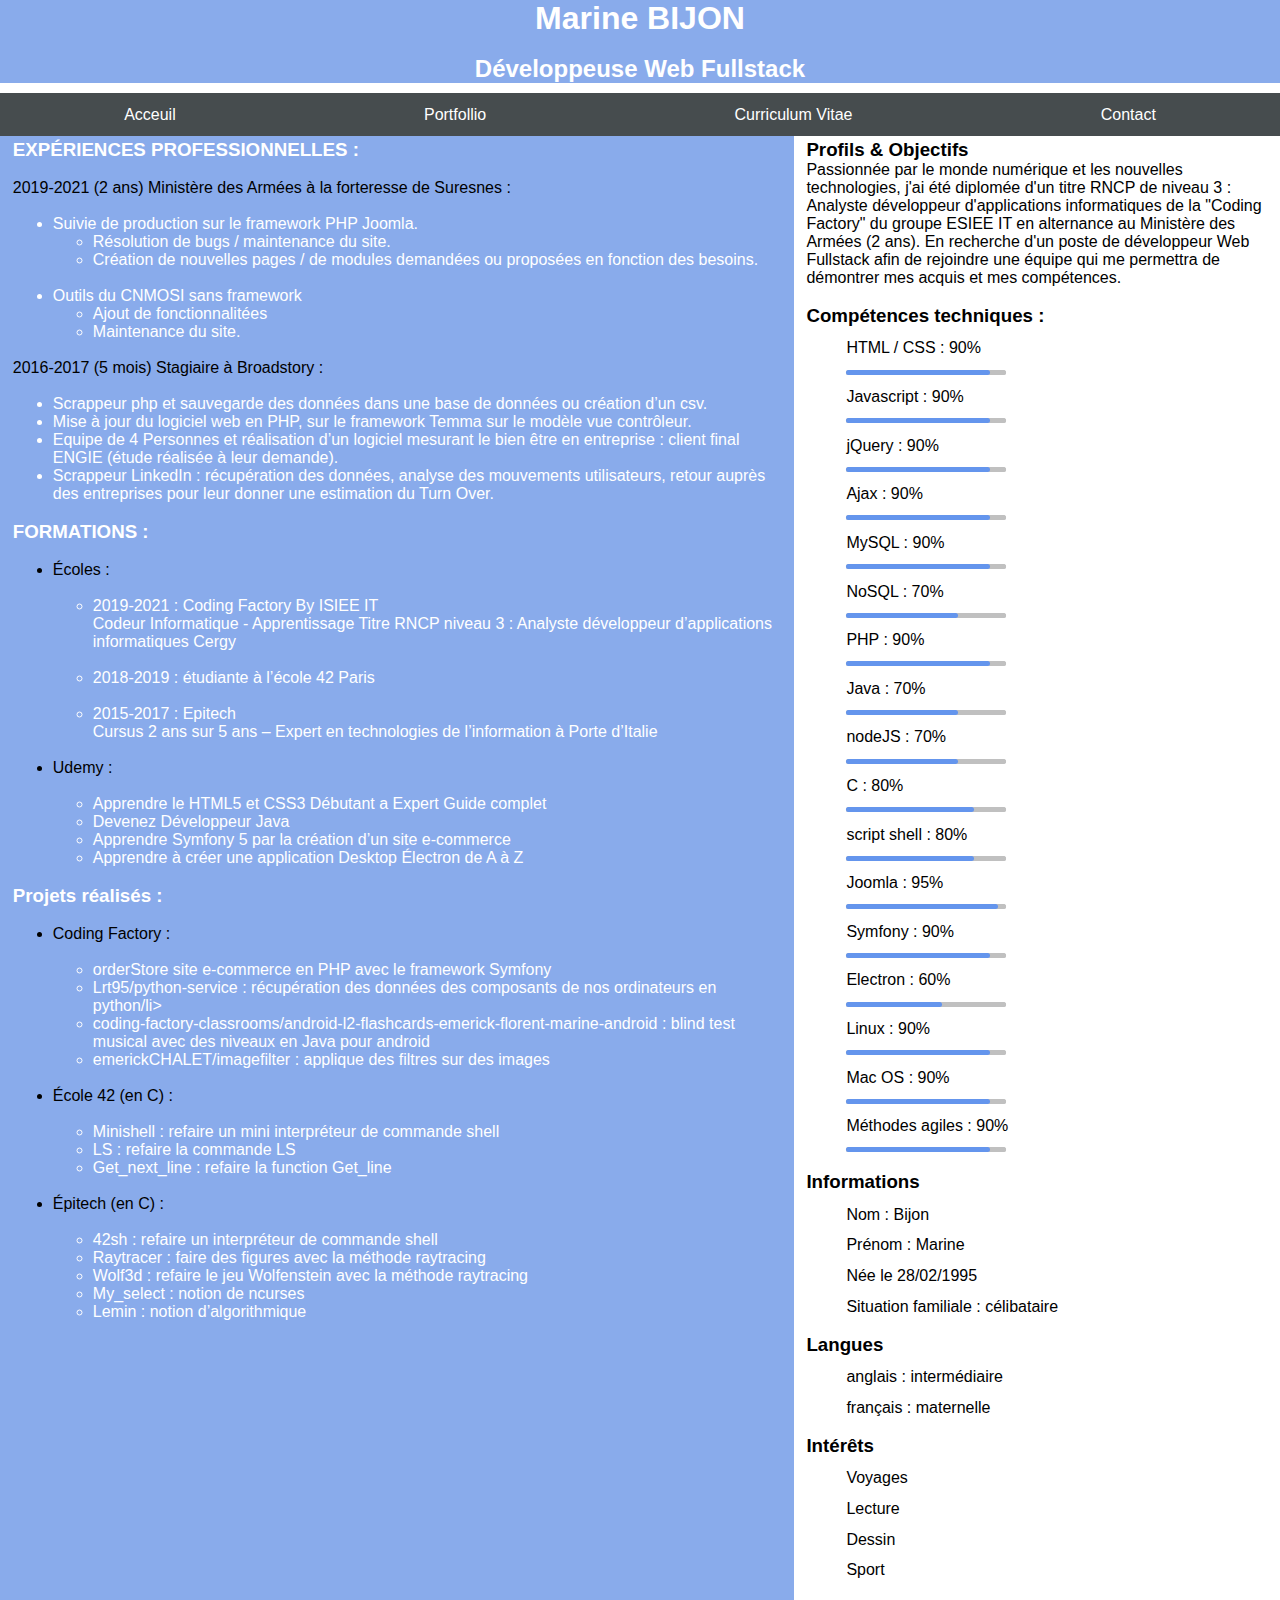
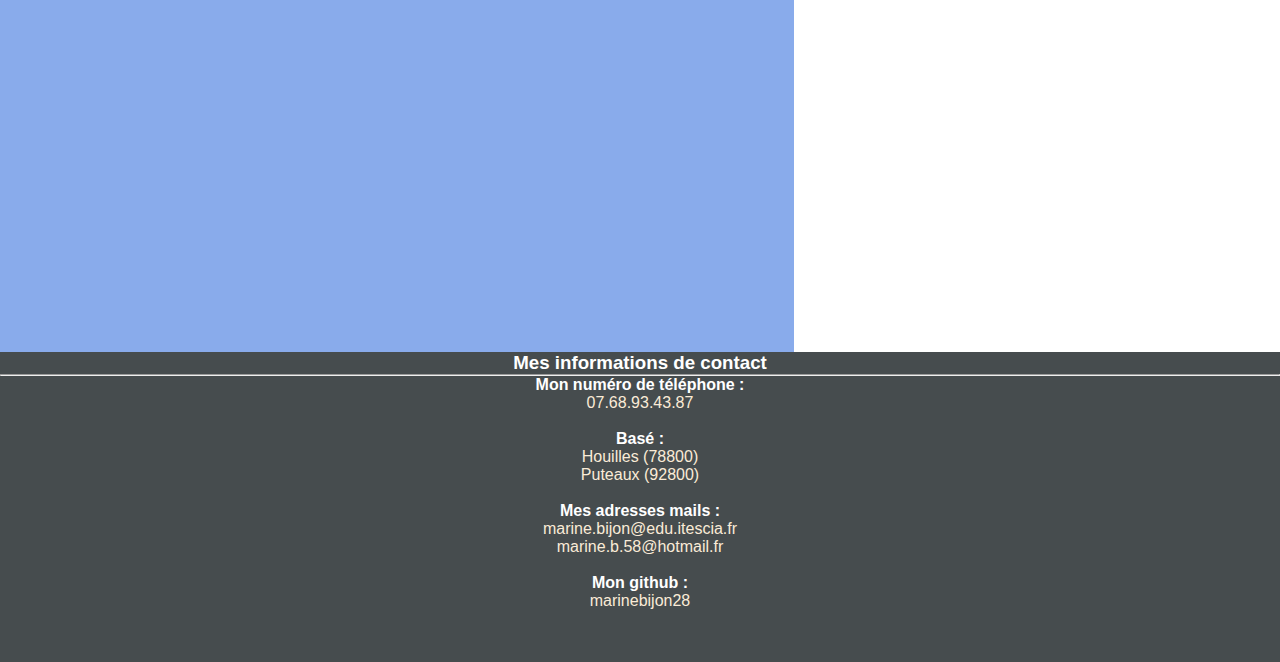
<file: index.html>
<!DOCTYPE html>

<html lang="fr">
  <head>

    <!-- title -->
    <title>Curriculum Vitae de Marine Bijon – Retrouvez mes compétences</title>
    <!-- title / -->

    <!-- links -->
    <!-- font family -->
    <link rel="preconnect" href="https://fonts.googleapis.com">
    <link rel="preconnect" href="https://fonts.gstatic.com" crossorigin>
    <link href="https://fonts.googleapis.com/css2?family=PT+Sans+Narrow:wght@700&family=Permanent+Marker&display=swap" rel="stylesheet">
    <!-- /font-family -->
    <link rel="stylesheet" href="./index.css">
    <!-- links / -->

    <!-- méta data -->
    <meta charset="utf-8" />
    <!-- for all devices -->
    <meta name="viewport" content="width=device-width, initial-scale=1" />
    <!-- sets their keywords for search of site -->
    <meta name="keywords" content="CV, HTML, CSS" />
    <!-- sets the author of site -->
    <meta name="author" content="Marine Bijon" />
    <!-- sets the description for search of site -->
    <meta name="description" content="CV Marine Bijon" />
    <!-- sets the controls the HTTP Referer header  -->
    <meta name="referrer" content="strict-origin-when-cross-origin" />
    <!-- sets the color theme of site  -->
    <meta name="theme-color" content="#6495ed" />
    <!-- sets the defines one or more color modes of site  -->
    <meta name="color-scheme" content="light dark" />
    <!-- sets the color theme of site  -->
    <meta name="robots" content="index, follow" />
    <!-- sets the color theme of site  -->
    <meta name="googlebot" content="index, follow" />
    <!-- verify source -->
    <meta http-equiv="Content-Security-Policy" content="img-src 'self' img.icons8.com localhost; font-src 'self' fonts.gstatic.com ; style-src-elem 'self' fonts.googleapis.com ;default-src 'self' ;"   />
    <!-- méta data / -->

    <!-- favicon -->
    <!-- not Safari -->
    <link rel="shortcut icon" title="icone de navigation" href="https://img.icons8.com/officel/16/000000/open-resume.png" type="image/x-icon" />
    <link rel="shortcut icon" title="icone de navigation" href="./img/favicon.ico" type="image/x-icon" />
    <!-- Safari -->
    <link rel="apple-touch-icon" title="icone de navigation" href="./img/apple-touch-icon.png" type="image/png" />
    <link rel="apple-touch-icon" title="icone de navigation" sizes="57x57" href="./img/apple-touch-icon-57x57.png" type="image/png" />
    <link rel="apple-touch-icon" title="icone de navigation" sizes="72x72" href="./img/apple-touch-icon-72x72.png" type="image/png" />
    <link rel="apple-touch-icon" title="icone de navigation" sizes="76x76" href="./img//apple-touch-icon-76x76.png" type="image/png" />
    <link rel="apple-touch-icon" title="icone de navigation" sizes="114x114" href="./img/apple-touch-icon-114x114.png" type="image/png" />
    <link rel="apple-touch-icon" title="icone de navigation" sizes="120x120" href="./img/apple-touch-icon-120x120.png" type="image/png" />
    <link rel="apple-touch-icon" title="icone de navigation" sizes="144x144" href="./img/apple-touch-icon-144x144.png" type="image/png" />
    <link rel="apple-touch-icon" title="icone de navigation" sizes="152x152" href="./img/apple-touch-icon-152x152.png" type="image/png" />
    <link rel="apple-touch-icon" title="icone de navigation" sizes="180x180" href="./img/apple-touch-icon-180x180.png" type="image/png" />
    <link rel="apple-touch-icon-precomposed" title="icone de navigation" sizes="180x180" href="./open-resume.png" type="image/png" />
    <link rel="apple-touch-startup-icon" title="icone de navigation" href="./open-resume.png" type="image/png" />
    <!-- favicon / -->

  </head>
  <body>
    <main>
      <header class="header">
        <h1>
          Marine BIJON
        </h1>
        <br/>
        <h2>
          Développeuse Web Fullstack
        </h2>
      </header>

      <section>
        <header>
          <ul>
            <li>Acceuil</li>
            <li>Portfollio</li>
            <li>Curriculum Vitae</li>
            <li>Contact</li>
          </ul>
        </header>

        <article>
          <h3>EXPÉRIENCES PROFESSIONNELLES : </h3>
          <br/>
          <p>2019-2021 (2 ans) Ministère des Armées à la forteresse de Suresnes :</p>
          <br/>
          <ul>
            <li>Suivie de production sur le framework PHP Joomla.</li>
              <ul>
                <li>Résolution de bugs / maintenance du site.</li>
                <li>Création de nouvelles pages / de modules demandées ou proposées en fonction des besoins.</li>
              </ul>
            <br/>
            <li>Outils du CNMOSI sans framework</li>
              <ul>
                <li>Ajout de fonctionnalitées</li>
                <li>Maintenance du site.</li>
              </ul>
          </ul>
          <br/>
          <p>2016-2017 (5 mois) Stagiaire à Broadstory :</p>
          <br/>
          <ul>
            <li> Scrappeur php et sauvegarde des données dans une base de données ou création d’un csv.</li>
            <li>Mise à jour du logiciel web en PHP, sur le framework Temma sur le modèle vue contrôleur.</li>
            <li>Equipe de 4 Personnes et réalisation d’un logiciel mesurant le bien être en entreprise : client final ENGIE (étude réalisée à leur demande).</li>
            <li>Scrappeur LinkedIn : récupération des données, analyse des mouvements utilisateurs, retour auprès des entreprises pour leur donner une estimation du Turn Over.</li>
          </ul>
          <br/>
          <h3>FORMATIONS : </h3>
          <br/>
          <ul>
            <li class="beige">Écoles : </li>
            <br/>
              <ul>
                <li>2019-2021 : Coding Factory By ISIEE IT</li>
                <p>Codeur Informatique - Apprentissage Titre RNCP niveau 3 : Analyste développeur d’applications informatiques Cergy</p>
                <br/>
                <li>2018-2019 : étudiante à l’école 42 Paris</li>
                <br/>
                <li>2015-2017 : Epitech</li>
                <p>Cursus 2 ans sur 5 ans – Expert en technologies de l’information à Porte d’Italie</p>
              </ul>
            <br/>
            <li class="beige">Udemy : </li>
            <br/>
            <ul>
              <li>Apprendre le HTML5 et CSS3 Débutant a Expert Guide complet</li>
              <li>Devenez Développeur Java</li>
              <li>Apprendre Symfony 5 par la création d’un site e-commerce</li>
              <li>Apprendre à créer une application Desktop Électron de A à Z</li>
            </ul>
          </ul>
          <br/>
          <h3>Projets réalisés : </h3>
          <br/>
          <ul>
            <li class="beige">Coding Factory : </li>
            <br/>
              <ul>
                <li>orderStore site e-commerce en PHP avec le framework Symfony</li>
                <li>Lrt95/python-service : récupération des données des composants de nos ordinateurs en python/li>
                <li>coding-factory-classrooms/android-l2-flashcards-emerick-florent-marine-android : blind test musical avec des niveaux en Java pour android
                  <li>emerickCHALET/imagefilter : applique des filtres sur des images</li>
                </li>
              </ul>
            <br/>
            <li class="beige">École 42 (en C) : </li>
            <br/>
              <ul>
                <li>Minishell : refaire un mini interpréteur de commande shell</li>
                <li>LS : refaire la commande LS</li>
                <li>Get_next_line : refaire la function Get_line
                </li>
              </ul>
            <br/>
            <li class="beige">Épitech (en C) : </li>
            <br/>
              <ul>
                <li>42sh : refaire un interpréteur de commande shell</li>
                <li>Raytracer : faire des figures avec la méthode raytracing</li>
                <li>Wolf3d : refaire le jeu Wolfenstein avec la méthode raytracing</li>
                <li>My_select : notion de ncurses</li>
                <li>Lemin : notion d’algorithmique</li>
              </ul>
            <br/>
          </ul>
        </article>

        <aside>
          <h3>Profils & Objectifs</h3>
          <p>
            Passionnée par le monde numérique et les nouvelles technologies, j'ai été diplomée d'un titre RNCP de niveau 3 : Analyste développeur d'applications informatiques de la "Coding Factory" du groupe ESIEE IT en alternance au Ministère des Armées (2 ans).
            En recherche d'un poste de développeur Web Fullstack afin de rejoindre une équipe qui me permettra de démontrer mes acquis et mes compétences.
          </p>
          <br/>
          <h3>Compétences techniques :</h3>
          <ul>
            <li>HTML / CSS : 90%</li>
            <progress value="90" max="100"></progress>
            <li>Javascript : 90%</li>
            <progress value="90" max="100"></progress>
            <li>jQuery : 90%</li>
            <progress value="90" max="100"></progress>
            <li>Ajax : 90%</li>
            <progress value="90" max="100"></progress>
            <li>MySQL : 90%</li>
            <progress value="90" max="100"></progress>
            <li>NoSQL : 70%</li>
            <progress value="70" max="100"></progress>
            <li>PHP : 90%</li>
            <progress value="90" max="100"></progress>
            <li>Java : 70%</li>
            <progress value="70" max="100"></progress>
            <li>nodeJS : 70%</li>
            <progress value="70" max="100"></progress>
            <li>C : 80%</li>
            <progress value="80" max="100"></progress>
            <li>script shell : 80%</li>
            <progress value="80" max="100"></progress>
            <li>Joomla : 95%</li>
            <progress value="95" max="100"></progress>
            <li>Symfony : 90%</li>
            <progress value="90" max="100"></progress>
            <li>Electron : 60%</li>
            <progress value="60" max="100"></progress>
            <li>Linux : 90%</li>
            <progress value="90" max="100"></progress>
            <li>Mac OS : 90%</li>
            <progress value="90" max="100"></progress>
            <li>Méthodes agiles : 90%</li>
            <progress value="90" max="100"></progress>
          </ul>
          <br/>
          <h3>Informations</h3>
          <ul>
            <li>Nom : Bijon</li>
            <li>Prénom : Marine</li>
            <li>Née le 28/02/1995</li>
            <li>Situation familiale : célibataire</li>
          </ul>
          <br/>
          <h3>Langues</h3>
          <ul>
            <li>anglais : intermédiaire</li>
            <li>français : maternelle</li>
          </ul>
          <br/>
          <h3>Intérêts</h3>
          <ul>
            <li>Voyages</li>
            <li>Lecture</li>
            <li>Dessin</li>
            <li>Sport</li>
          </ul>
        </aside>

        <footer>
          <h3>Mes informations de contact</h3>
          <hr/>
          <h4>Mon numéro de téléphone : </h4>
          <p>
              07.68.93.43.87
          </p>
          <br/>
          <h4>Basé : </h4>
          <p>
              Houilles (78800)
              <br/>
              Puteaux (92800)
          </p>
          <br/>
          <h4>Mes adresses mails : </h4>
          <p>
              marine.bijon@edu.itescia.fr
              <br/>
              marine.b.58@hotmail.fr
          </p>
          <br/>
          <h4>Mon github : </h4>
          <p>
              marinebijon28
          </p>
        </footer>
      </section>
    </main>
  </body>
</html>
</file>
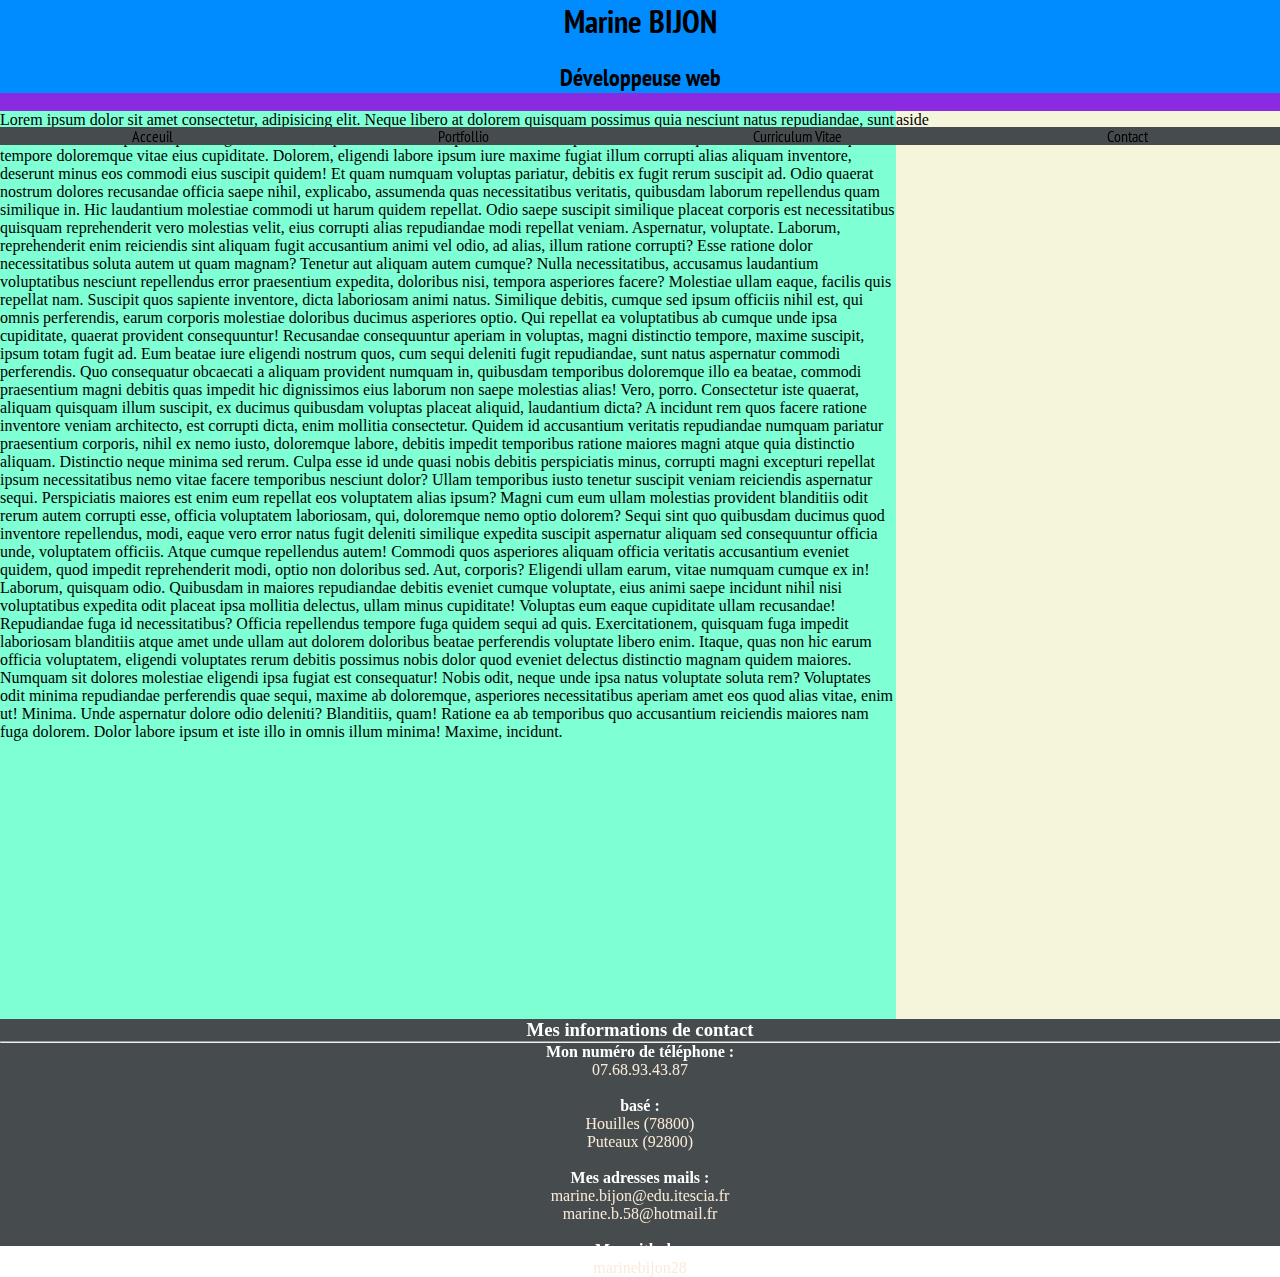
<file: cv.html>
<!DOCTYPE html>

<html lang="fr">
  <head>

    <!-- title -->
    <title>Curriculum Vitae de Marine Bijon – Retrouvez mes compétences</title>
    <!-- title / -->

    <!-- links -->
    <!-- font family -->
    <link rel="preconnect" href="https://fonts.googleapis.com">
    <link rel="preconnect" href="https://fonts.gstatic.com" crossorigin>
    <link href="https://fonts.googleapis.com/css2?family=PT+Sans+Narrow:wght@700&family=Permanent+Marker&display=swap" rel="stylesheet">
    <!-- /font-family -->
    <link rel="stylesheet" href="./cv.css">
    <!-- links / -->

    <!-- méta data -->
    <meta charset="utf-8" />
    <meta name="viewport" content="width=device-width, initial-scale=1" />
    <!-- sets their keywords for search of site -->
    <meta name="keywords" content="CV, HTML, CSS" />
    <!-- sets the author of site -->
    <meta name="author" content="Marine Bijon" />
    <!-- sets the description for search of site -->
    <meta name="description" content="CV Marine Bijon" />
    <!-- sets the server behavior of site -->
    <meta name="http-equiv" content="Content-Security-Policy" />
    <!-- sets the controls the HTTP Referer header  -->
    <meta name="referrer" content="strict-origin-when-cross-origin" />
    <!-- sets the color theme of site  -->
    <meta name="theme-color" content="#6495ed" />
    <!-- sets the defines one or more color modes of site  -->
    <meta name="color-scheme" content="light dark" />
    <!-- sets the color theme of site  -->
    <meta name="robots" content="index, follow" />
    <!-- sets the color theme of site  -->
    <meta name="googlebot" content="index, follow" />
    <!-- méta data / -->
    
  </head>
  <body>
    <main>
      <header class="header">
        <h1>
          Marine BIJON
        </h1>
        <br/>
        <h2>
          Développeuse web
        </h2>
      </header>

      <section>
        <header>
          <ul>
            <li>Acceuil</li>
            <li>Portfollio</li>
            <li>Curriculum Vitae</li>
            <li>Contact</li>
          </ul>
        </header>

        <article>
          <p>
            Lorem ipsum dolor sit amet consectetur, adipisicing elit. Neque libero at dolorem quisquam possimus quia nesciunt natus repudiandae, sunt accusantium a voluptate impedit dignissimos hic, aspernatur officiis cupiditate dolore. Explicabo.
            Nulla aut quae iste doloribus cumque tempore doloremque vitae eius cupiditate. Dolorem, eligendi labore ipsum iure maxime fugiat illum corrupti alias aliquam inventore, deserunt minus eos commodi eius suscipit quidem!
            Et quam numquam voluptas pariatur, debitis ex fugit rerum suscipit ad. Odio quaerat nostrum dolores recusandae officia saepe nihil, explicabo, assumenda quas necessitatibus veritatis, quibusdam laborum repellendus quam similique in.
            Hic laudantium molestiae commodi ut harum quidem repellat. Odio saepe suscipit similique placeat corporis est necessitatibus quisquam reprehenderit vero molestias velit, eius corrupti alias repudiandae modi repellat veniam. Aspernatur, voluptate.
            Laborum, reprehenderit enim reiciendis sint aliquam fugit accusantium animi vel odio, ad alias, illum ratione corrupti? Esse ratione dolor necessitatibus soluta autem ut quam magnam? Tenetur aut aliquam autem cumque?
            Nulla necessitatibus, accusamus laudantium voluptatibus nesciunt repellendus error praesentium expedita, doloribus nisi, tempora asperiores facere? Molestiae ullam eaque, facilis quis repellat nam. Suscipit quos sapiente inventore, dicta laboriosam animi natus.
            Similique debitis, cumque sed ipsum officiis nihil est, qui omnis perferendis, earum corporis molestiae doloribus ducimus asperiores optio. Qui repellat ea voluptatibus ab cumque unde ipsa cupiditate, quaerat provident consequuntur!
            Recusandae consequuntur aperiam in voluptas, magni distinctio tempore, maxime suscipit, ipsum totam fugit ad. Eum beatae iure eligendi nostrum quos, cum sequi deleniti fugit repudiandae, sunt natus aspernatur commodi perferendis.
            Quo consequatur obcaecati a aliquam provident numquam in, quibusdam temporibus doloremque illo ea beatae, commodi praesentium magni debitis quas impedit hic dignissimos eius laborum non saepe molestias alias! Vero, porro.
            Consectetur iste quaerat, aliquam quisquam illum suscipit, ex ducimus quibusdam voluptas placeat aliquid, laudantium dicta? A incidunt rem quos facere ratione inventore veniam architecto, est corrupti dicta, enim mollitia consectetur.
            Quidem id accusantium veritatis repudiandae numquam pariatur praesentium corporis, nihil ex nemo iusto, doloremque labore, debitis impedit temporibus ratione maiores magni atque quia distinctio aliquam. Distinctio neque minima sed rerum.
            Culpa esse id unde quasi nobis debitis perspiciatis minus, corrupti magni excepturi repellat ipsum necessitatibus nemo vitae facere temporibus nesciunt dolor? Ullam temporibus iusto tenetur suscipit veniam reiciendis aspernatur sequi.
            Perspiciatis maiores est enim eum repellat eos voluptatem alias ipsum? Magni cum eum ullam molestias provident blanditiis odit rerum autem corrupti esse, officia voluptatem laboriosam, qui, doloremque nemo optio dolorem?
            Sequi sint quo quibusdam ducimus quod inventore repellendus, modi, eaque vero error natus fugit deleniti similique expedita suscipit aspernatur aliquam sed consequuntur officia unde, voluptatem officiis. Atque cumque repellendus autem!
            Commodi quos asperiores aliquam officia veritatis accusantium eveniet quidem, quod impedit reprehenderit modi, optio non doloribus sed. Aut, corporis? Eligendi ullam earum, vitae numquam cumque ex in! Laborum, quisquam odio.
            Quibusdam in maiores repudiandae debitis eveniet cumque voluptate, eius animi saepe incidunt nihil nisi voluptatibus expedita odit placeat ipsa mollitia delectus, ullam minus cupiditate! Voluptas eum eaque cupiditate ullam recusandae!
            Repudiandae fuga id necessitatibus? Officia repellendus tempore fuga quidem sequi ad quis. Exercitationem, quisquam fuga impedit laboriosam blanditiis atque amet unde ullam aut dolorem doloribus beatae perferendis voluptate libero enim.
            Itaque, quas non hic earum officia voluptatem, eligendi voluptates rerum debitis possimus nobis dolor quod eveniet delectus distinctio magnam quidem maiores. Numquam sit dolores molestiae eligendi ipsa fugiat est consequatur!
            Nobis odit, neque unde ipsa natus voluptate soluta rem? Voluptates odit minima repudiandae perferendis quae sequi, maxime ab doloremque, asperiores necessitatibus aperiam amet eos quod alias vitae, enim ut! Minima.
            Unde aspernatur dolore odio deleniti? Blanditiis, quam! Ratione ea ab temporibus quo accusantium reiciendis maiores nam fuga dolorem. Dolor labore ipsum et iste illo in omnis illum minima! Maxime, incidunt.
          </p>
        </article>

        <aside>
          <p>
            aside
          </p>
        </aside>

        <footer>
          <h3>Mes informations de contact</h3>
          <hr/>
          <h4>Mon numéro de téléphone : </h4>
          <p>
              07.68.93.43.87
          </p>
          <br/>
          <h4>basé : </h4>
          <p>
              Houilles (78800)
              <br/>
              Puteaux (92800)
          </p>
          <br/>
          <h4>Mes adresses mails : </h4>
          <p>
              marine.bijon@edu.itescia.fr
              <br/>
              marine.b.58@hotmail.fr
          </p>
          <br/>
          <h4>Mon github : </h4>
          <p>
              marinebijon28
          </p>
        </footer>
      </section>
    </main>
  </body>
</html>
</file>
<file: index.css>
* {
    margin: 0%;
}

main {
  display: flex;
  flex-wrap: wrap;
  font-family:'PT Sans Narrow', sans-serif;
        
}

.header {
    color :white;
    height: 100%;
    background-color: rgb(137, 171, 235);
    flex: 0 0 100%;
    text-align: center;
    position: sticky;
    top: 0;
}


section {
    display: flex;
    flex-wrap: wrap;
    width : 100%;
}

section > header {
    height: 2%;
    background-color: rgb(70, 76, 78);
    flex: 0 0 100%;
    order: 1;
    position: sticky;
    top : 93px;
}

section > header > ul {
    color :white;
    list-style-type: none;
    display: flex;
    justify-content: space-around;
    padding-left: 0%;
    align-items: center;
    height : 100%;
}


article {
    height : 1800px;
    flex: 0 0 60%;
    order : 2;
    background-color:rgb(137, 171, 235);
    padding: 1%;
    color: white;
}

article > p {
    color: black;
}

article ul ul li {
    color : white;
}

.beige {
    color : black;
}

article ul ul p {
    color : white;
}

aside {
    flex: 0 0 36%;
    /* a changer mettre taille fixe en fonction de larticle */
    height : 1800px;
    order : 3;
    background-color: rgb(255, 255, 255);
    color: black;
    padding: 1% 1% 1% 1%;
}

aside ul{
    list-style-type: none;
}

aside ul li{
    margin-top: 3%;
}

footer {
    height : 310px;
    width: 100%;
    flex: 0 0 100%;
    order : 4;
    background-color: rgb(70, 76, 78);
    color: white;
    text-align: center;
    position: relative; 
    bottom: 0%;
    min-height: 310px;
}

footer p {
    color: antiquewhite;
}

progress{
    background-color: silver;
    border-radius: 5px;
    height: 5px;
}

progress::-webkit-progress-bar{
    background-color:silver;
    border-radius: 5px;
}

progress::-webkit-progress-value{
    background-color:cornflowerblue;
    border-radius: 5px;
}

progress::-moz-progress-bar{
    background-color:cornflowerblue;
    border-radius: 5px;
}

p {
    color: black;
}

@media screen and (max-width:600px) {
    .header {
        height: 100px;
        background-color: cornflowerblue;
        flex: 0 0 100%;
        text-align: center;
       position: sticky;
        top : 0;
    }
    
    section {
        display: flex;
        flex-wrap: wrap;
        width : 100%
    }
    
    section > header > ul {
        list-style-type: none;
        display: flex;
        justify-content: space-around;
        padding-left: 0%;
        align-items: center;
        height : 100%;
        font-family:'PT Sans Narrow', sans-serif;
    }
    

    section > header {
        height: 2%;
        background-color: rgb(70, 76, 78);
        flex: 0 0 100%;
        order: 1;
        position: sticky;
        top : 100px;
    }
    
    article {
        height: 1500px;
        flex: 0 0 100%;
        order : 3;
        background-color:rgb(137, 171, 235);
    }
    
    aside {
        flex: 0 0 96%;
        height : 1750px;
        order : 2;
        background-color: rgb(255, 255, 255);
        padding: 3% 2% 2% 2%;
    }

    
    footer {
        height : 310px;
        flex: 0 0 100%;
        order : 4;
        background-color: rgb(70, 76, 78);
        color: white;
        text-align: center;
        position: relative; 
        bottom: 0%;
    }

    footer p {
        color: antiquewhite;
    }

    
    
}
</file>
<file: cv.css>
* {
    margin: 0%;
}

main {
  display: flex;
  flex-wrap: wrap;
  background-color: blueviolet;
}

.header {
    height: 100%;
    background-color: rgb(0, 140, 255);
    flex: 0 0 100%;
    text-align: center;
    font-family:'PT Sans Narrow', sans-serif;
    position: sticky;
    top: 0;
}

section {
    display: flex;
    flex-wrap: wrap;
    width : 100%;
}

section > header {
    height: 2%;
    background-color: rgb(70, 76, 78);
    flex: 0 0 100%;
    order: 1;
    position: sticky;
    top : 14.1%;
}

section > header > ul {
    list-style-type: none;
    display: flex;
    justify-content: space-around;
    padding-left: 0%;
    align-items: center;
    height : 100%;
    font-family:'PT Sans Narrow', sans-serif;
}

article {
    height : 100%;
    flex: 0 0 70%;
    order : 2;
    background-color: aquamarine;
}

aside {
    flex: 0 0 30%;
    height : 100%;
    order : 3;
    background-color: beige;
}

footer {
    height : 25%;
    width: 100%;
    flex: 0 0 100%;
    order : 4;
    background-color: rgb(70, 76, 78);
    color: white;
    text-align: center;
    position: relative; 
    bottom: 0%;
}

footer p {
    color: antiquewhite;
}

p {
    color: black;
}

@media screen and (max-width:600px) {
    .header {
        height: 100px;
        background-color: rgb(0, 140, 255);
        flex: 0 0 100%;
        text-align: center;
        font-family:'PT Sans Narrow', sans-serif;
        position: sticky;
        top : 0;
    }
    
    section {
        display: flex;
        flex-wrap: wrap;
        width : 100%
    }
    
    section > header > ul {
        list-style-type: none;
        display: flex;
        justify-content: space-around;
        padding-left: 0%;
        align-items: center;
        height : 100%;
        font-family:'PT Sans Narrow', sans-serif;
    }
    

    section > header {
        height: 2%;
        background-color: rgb(70, 76, 78);
        flex: 0 0 100%;
        order: 1;
        position: sticky;
        top : 14.9%;
    }
    
    article {
        height : 100%;
        flex: 0 0 100%;
        order : 3;
        background-color: aquamarine;
    }
    
    aside {
        flex: 0 0 100%;
        height : 50%;
        order : 2;
        background-color: beige;
    }
    
    footer {
        height : 270px;
        flex: 0 0 100%;
        order : 4;
        background-color: rgb(70, 76, 78);
        color: white;
        text-align: center;
        position: relative; 
        bottom: 0%;
    }
    footer p {
        color: antiquewhite;
    }

    
    
}
</file>
